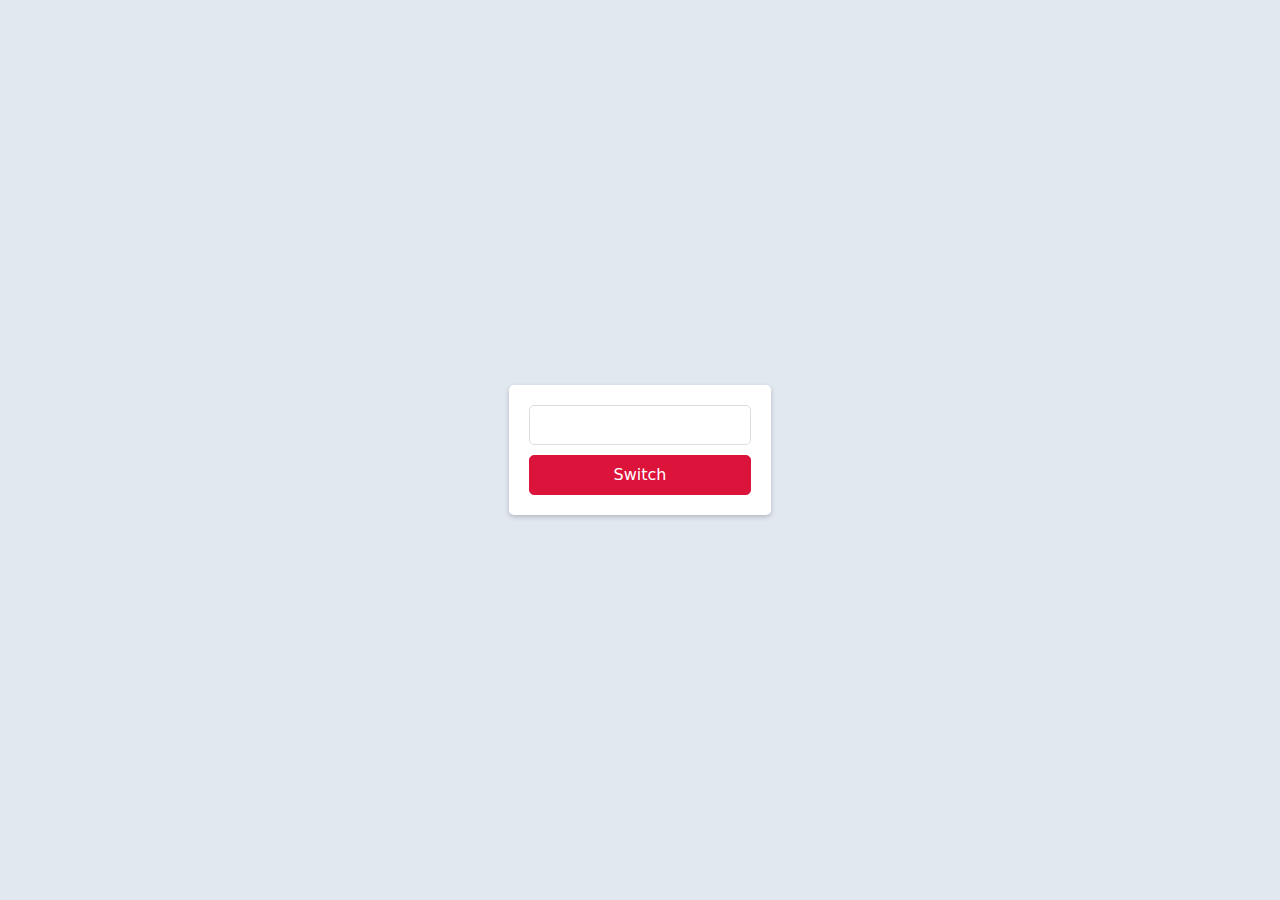
<file: color-switcher/index.html>
<!DOCTYPE html>
<html lang="en">
<head>
    <meta charset="UTF-8">
    <meta http-equiv="X-UA-Compatible" content="IE=edge">
    <meta name="viewport" content="width=device-width, initial-scale=1.0">
    <title>Color Switcher</title>
    <link rel="stylesheet" href="./style.css">
    <script defer src="./script.js"></script>
</head>
<body>
    <div class="widget">
        <input class="color-field" type="text">
        <button class="switcher">Switch</button>
    </div>
</body>
</html>
</file>
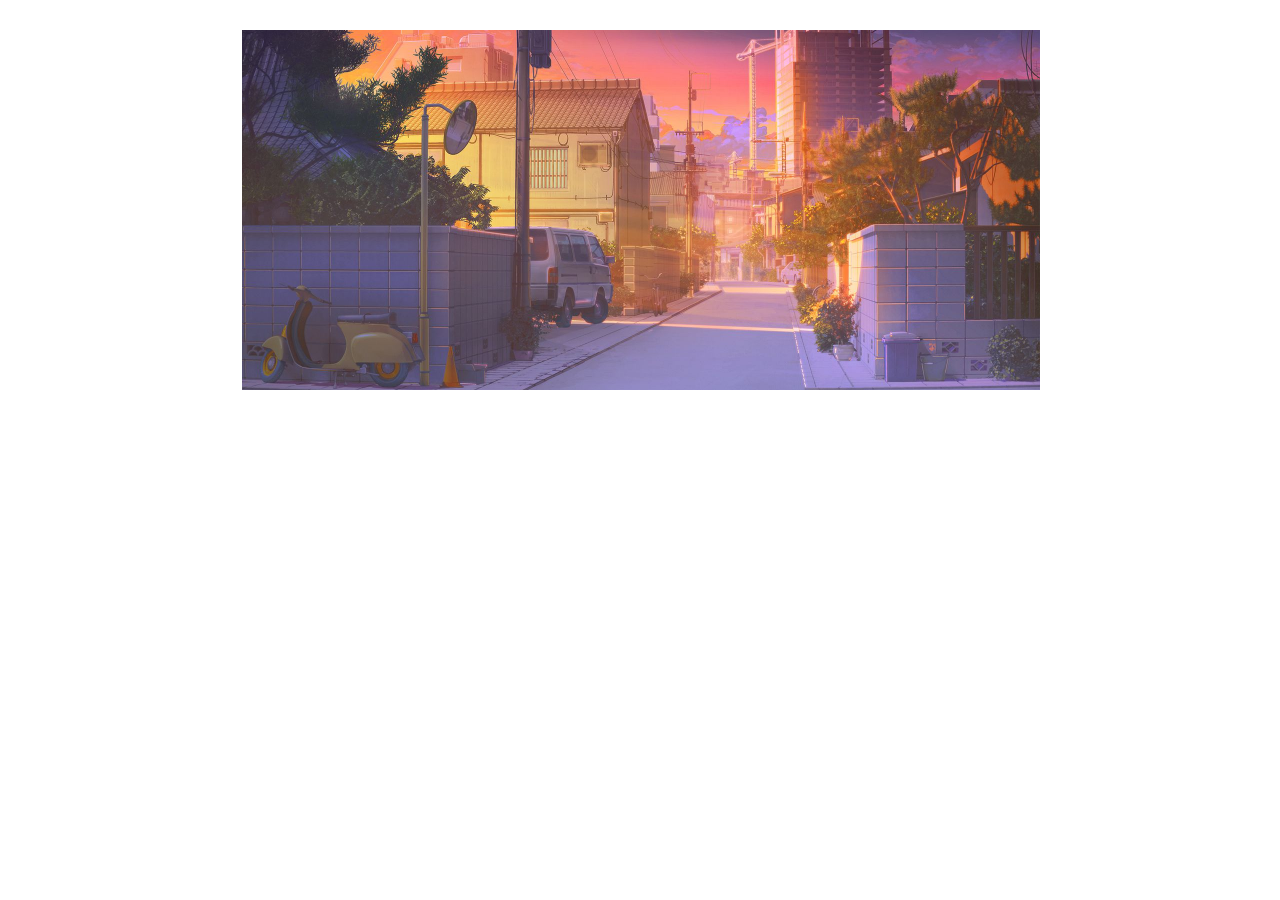
<file: compare-slider/index.html>
<!DOCTYPE html>
<html lang="en">
<head>
    <meta charset="UTF-8">
    <meta http-equiv="X-UA-Compatible" content="IE=edge">
    <meta name="viewport" content="width=device-width, initial-scale=1.0">
    <title>Compare Slider</title>
    <link rel="stylesheet" href="style.css">
    <script defer src="script.js"></script>
</head>
<body>
    <div id="slider">
        <img src="images/3.jpeg" alt="img" class="image">
        <img src="images/4.jpeg" alt="img" class="image">
        <div class="divider"></div>
    </div>
</body>
</html>
</file>
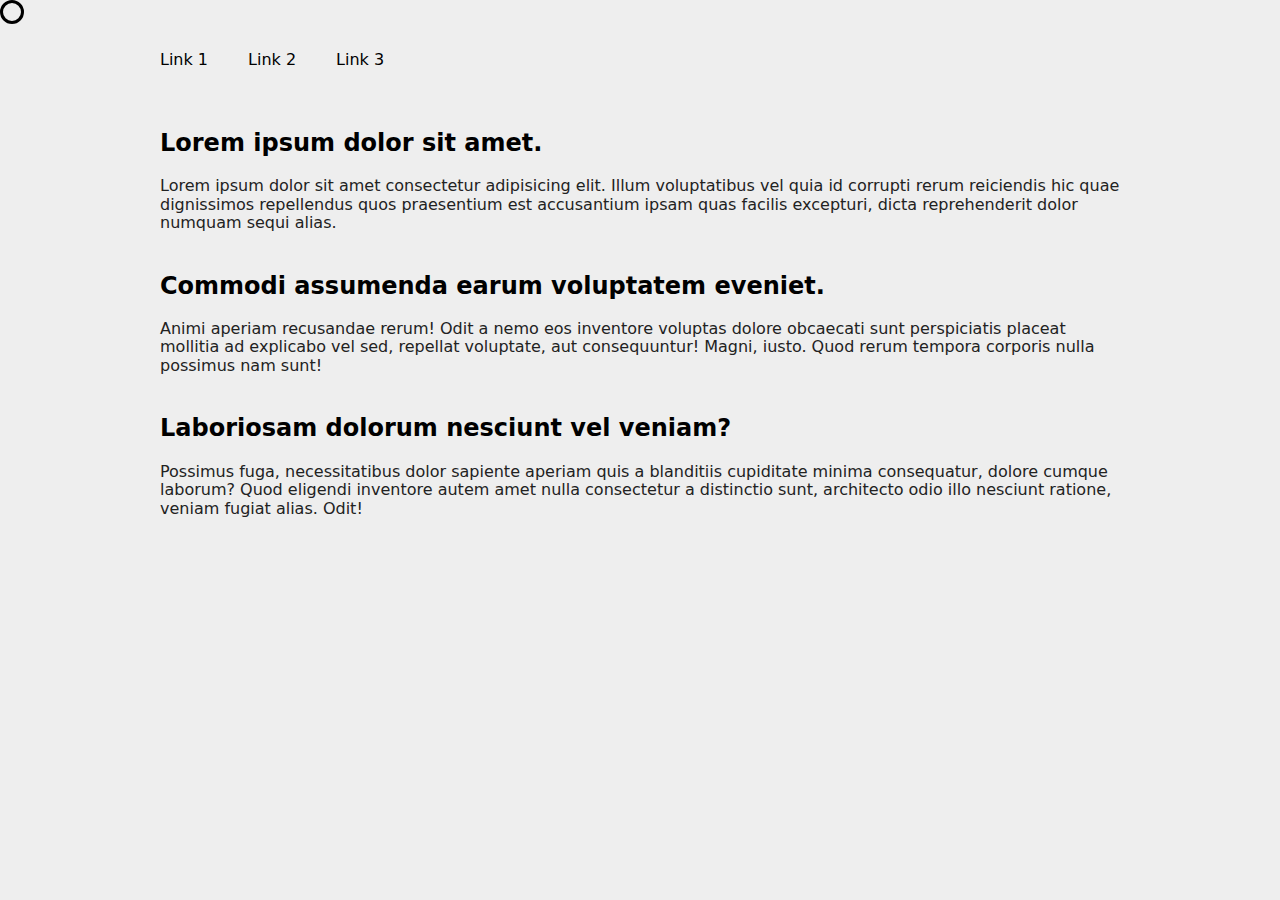
<file: custom-cursor/index.html>
<!DOCTYPE html>
<html lang="en">
<head>
    <meta charset="UTF-8">
    <meta http-equiv="X-UA-Compatible" content="IE=edge">
    <meta name="viewport" content="width=device-width, initial-scale=1.0">
    <title>Custom Cursor</title>
    <link rel="stylesheet" href="./style.css">
    <script defer src="./script.js"></script>
</head>
<body>
    <div class="cursor"></div>

    <div class="wrapper">
        <nav>
            <ul class="menu">
                <li><a href="#">Link 1</a></li>
                <li><a href="#">Link 2</a></li>
                <li><a href="#">Link 3</a></li>
            </ul>
        </nav>

        <article>
            <h2><a href="#">Lorem ipsum dolor sit amet.</a></h2>
            <div>Lorem ipsum dolor sit amet consectetur adipisicing elit. Illum voluptatibus vel quia id corrupti rerum reiciendis hic quae dignissimos repellendus quos praesentium est accusantium ipsam quas facilis excepturi, dicta reprehenderit dolor numquam sequi alias.</div>
        </article>
        <article>
            <h2><a href="#">Commodi assumenda earum voluptatem eveniet.</a></h2>
            <div>Animi aperiam recusandae rerum! Odit a nemo eos inventore voluptas dolore obcaecati sunt perspiciatis placeat mollitia ad explicabo vel sed, repellat voluptate, aut consequuntur! Magni, iusto. Quod rerum tempora corporis nulla possimus nam sunt!</div>
        </article>
        <article>
            <h2><a href="#">Laboriosam dolorum nesciunt vel veniam?</a></h2>
            <div>Possimus fuga, necessitatibus dolor sapiente aperiam quis a blanditiis cupiditate minima consequatur, dolore cumque laborum? Quod eligendi inventore autem amet nulla consectetur a distinctio sunt, architecto odio illo nesciunt ratione, veniam fugiat alias. Odit!</div>
        </article>
    </div>
</body>
</html>
</file>
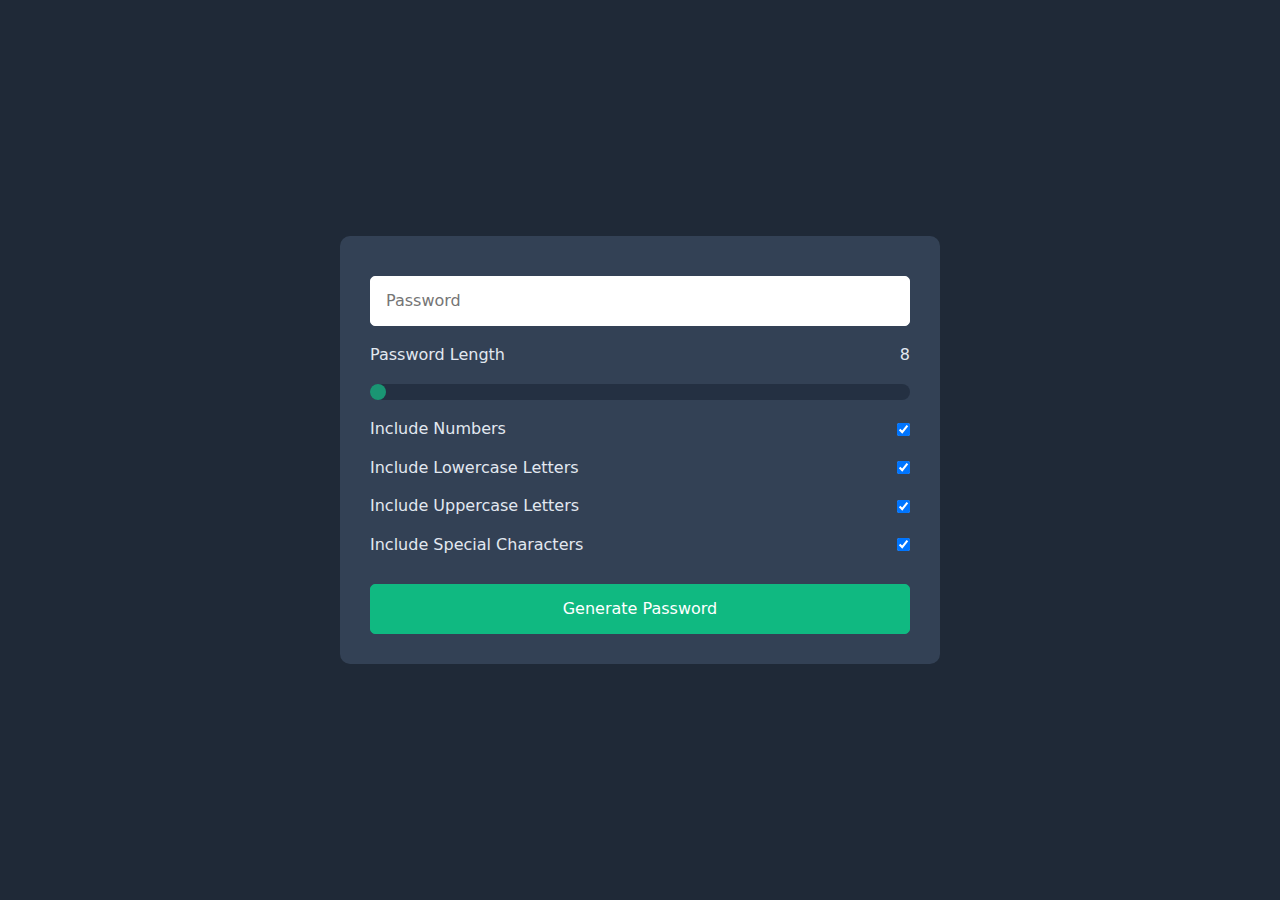
<file: password-maker/index.html>
<!DOCTYPE html>
<html lang="en">
  <head>
    <meta charset="UTF-8" />
    <meta http-equiv="X-UA-Compatible" content="IE=edge" />
    <meta name="viewport" content="width=device-width, initial-scale=1.0" />
    <link rel="stylesheet" href="./style.css" />
    <script defer src="./script.js"></script>
    <title>Password Maker</title>
  </head>
  <body>
    <main>
      <div class="pwMaker">
        <p class="pwBox">
          <input type="text" readonly class="pwField" placeholder="Password" />
        </p>

        <ul class="settings">
          <li>
            <span>Password Length</span>
            <span class="pwLengthDisplay">8</span>
          </li>
          <li>
            <input
              type="range"
              min="8"
              max="32"
              value="8"
              class="pwLength slider"
            />
          </li>
          <li>
            <span>Include Numbers</span>
            <input type="checkbox" class="numbers" checked />
          </li>
          <li>
            <span>Include Lowercase Letters</span>
            <input type="checkbox" class="lowercase" checked />
          </li>
          <li>
            <span>Include Uppercase Letters</span>
            <input type="checkbox" class="uppercase" checked />
          </li>
          <li>
            <span>Include Special Characters</span>
            <input type="checkbox" class="specialChars" checked />
          </li>
        </ul>
        <button class="pwButton">Generate Password</button>
      </div>
    </main>
  </body>
</html>
</file>
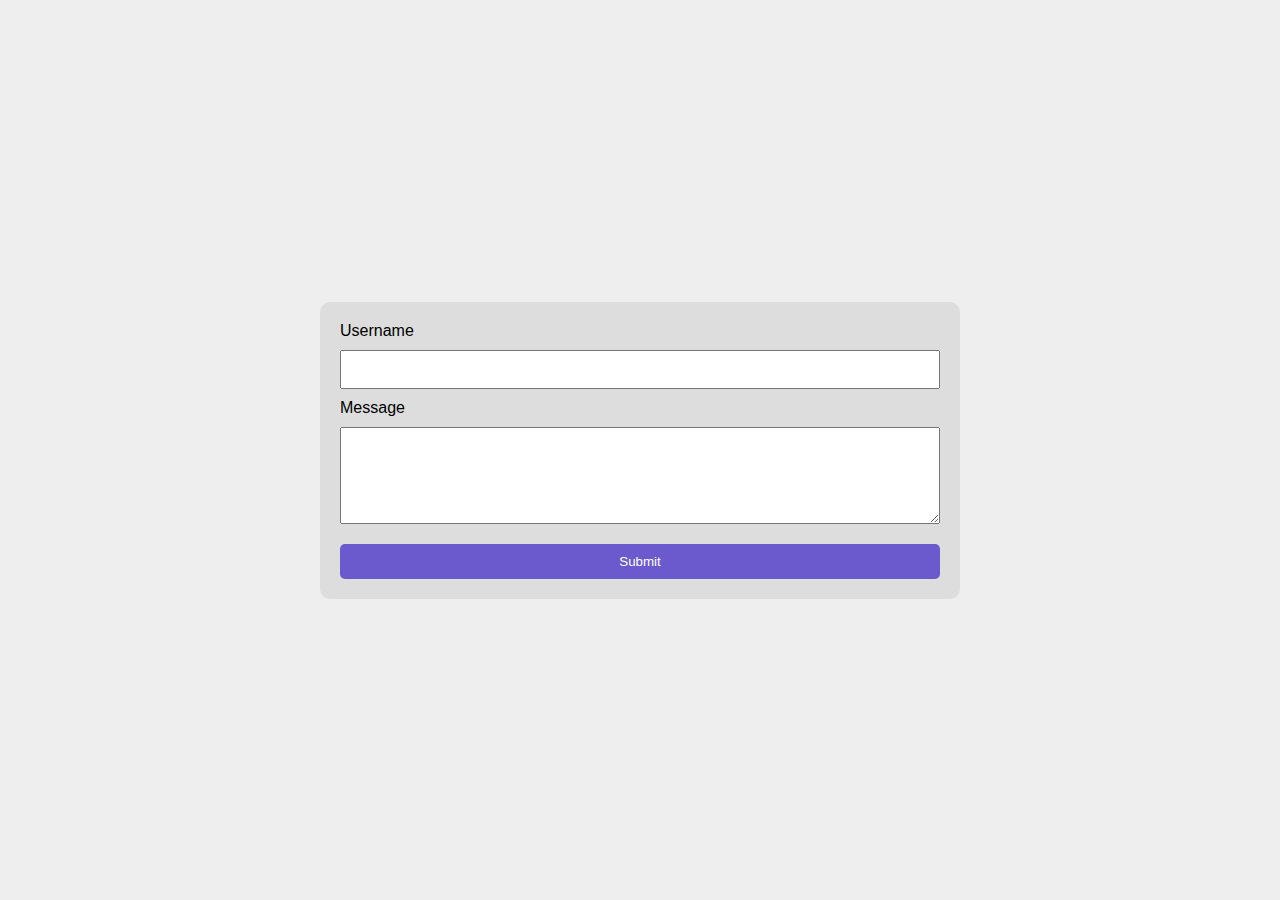
<file: text-counter/index.html>
<!DOCTYPE html>
<html lang="en">
  <head>
    <meta charset="UTF-8" />
    <meta name="viewport" content="width=device-width, initial-scale=1.0" />
    <title>Text Counter</title>
    <link rel="stylesheet" href="./style.css" />
    <script defer src="./script.js"></script>
  </head>
  <body>
    <div class="form">
      <label for="username">
        <span>Username</span>
        <input type="text" name="username" />
      </label>
      <label for="message">
        <span>Message</span>
        <textarea name="message" id="message" cols="30" rows="5" maxlength="150"></textarea>
        <span class="counter"></span>
      </label>
      <button class="btn">Submit</button>
    </div>
  </body>
</html>
</file>
<file: compare-slider/style.css>
*{
    margin:0;
    padding:0;
    box-sizing: border-box;
}

#slider{
    max-width:800px;
    height:360px;
    margin:30px auto;
    position:relative;
    overflow: hidden;
    cursor: ew-resize;
}

#slider .image{
    position: absolute;
    inset: 0;
    width:100%;
    height:100%;
    object-fit:cover;
    transition: clip-path 100ms;
}

.active{
    z-index: 1;
    pointer-events:none;
}
.divider{
    position: absolute;
    top:0;
    bottom:0;
    height:100%;
    width:2px;
    background:#fff;
    pointer-events: none;
    z-index:2;
    transition: all 100ms;
}
</file>
<file: text-counter/style.css>
*{
    margin: 0;
    padding: 0;
    box-sizing: border-box;
}

body{
    background: #eee;
    display: grid;
    place-items: center;
    min-height: 100vh;
    font-family: Arial, Helvetica, sans-serif;
}

.form{
    max-width: 640px;
    width:100%;
    background: #ddd;
    padding:20px;
    border-radius: 10px;
    display: flex;
    flex-direction: column;
    gap:10px;
}

label{
    display: flex;
    flex-direction: column;
    gap:10px;
}
input[type="text"],
textarea{
    padding: 10px;
}
.btn{
    background:slateblue;
    border:none;
    border-radius: 5px;
    color:white;
    padding: 10px;
}
</file>
<file: color-switcher/style.css>
/*! modern-normalize v1.1.0 | MIT License | https://github.com/sindresorhus/modern-normalize */
*, ::after, ::before {
  -webkit-box-sizing: border-box;
          box-sizing: border-box;
}

html {
  -moz-tab-size: 4;
  -o-tab-size: 4;
     tab-size: 4;
}

html {
  line-height: 1.15;
  -webkit-text-size-adjust: 100%;
}

body {
  margin: 0;
}

body {
  font-family: system-ui,-apple-system,'Segoe UI',Roboto,Helvetica,Arial,sans-serif,'Apple Color Emoji','Segoe UI Emoji';
}

hr {
  height: 0;
  color: inherit;
}

abbr[title] {
  -webkit-text-decoration: underline dotted;
          text-decoration: underline dotted;
}

b, strong {
  font-weight: bolder;
}

code, kbd, pre, samp {
  font-family: ui-monospace,SFMono-Regular,Consolas,'Liberation Mono',Menlo,monospace;
  font-size: 1em;
}

small {
  font-size: 80%;
}

sub, sup {
  font-size: 75%;
  line-height: 0;
  position: relative;
  vertical-align: baseline;
}

sub {
  bottom: -.25em;
}

sup {
  top: -.5em;
}

table {
  text-indent: 0;
  border-color: inherit;
}

button, input, optgroup, select, textarea {
  font-family: inherit;
  font-size: 100%;
  line-height: 1.15;
  margin: 0;
}

button, select {
  text-transform: none;
}

[type=button], [type=reset], [type=submit], button {
  -webkit-appearance: button;
}

::-moz-focus-inner {
  border-style: none;
  padding: 0;
}

:-moz-focusring {
  outline: 1px dotted ButtonText;
}

:-moz-ui-invalid {
  box-shadow: none;
}

legend {
  padding: 0;
}

progress {
  vertical-align: baseline;
}

::-webkit-inner-spin-button, ::-webkit-outer-spin-button {
  height: auto;
}

[type=search] {
  -webkit-appearance: textfield;
  outline-offset: -2px;
}

::-webkit-search-decoration {
  -webkit-appearance: none;
}

::-webkit-file-upload-button {
  -webkit-appearance: button;
  font: inherit;
}

summary {
  display: list-item;
}

body {
  background: #e2e8f0;
  color: #334155;
  display: -ms-grid;
  display: grid;
  min-height: 100vh;
  place-items: center;
  -webkit-transition: all .3s;
  transition: all .3s;
}

.widget {
  background: #fff;
  padding: 20px;
  border-radius: 5px;
  -webkit-box-shadow: 0px 2px 5px rgba(0, 0, 0, 0.2);
          box-shadow: 0px 2px 5px rgba(0, 0, 0, 0.2);
  display: -webkit-box;
  display: -ms-flexbox;
  display: flex;
  -webkit-box-orient: vertical;
  -webkit-box-direction: normal;
      -ms-flex-direction: column;
          flex-direction: column;
  gap: 10px;
}

.widget .color-field {
  padding: 10px;
  border: 1px solid #ddd;
  border-radius: 5px;
  text-transform: uppercase;
}

.widget .switcher {
  padding: 10px;
  background: crimson;
  border: 1px solid crimson;
  border-radius: 5px;
  color: #fff;
  cursor: pointer;
}

.widget .switcher:hover {
  opacity: 0.9;
}
/*# sourceMappingURL=style.css.map */
</file>
<file: custom-cursor/style.css>
/*! modern-normalize v1.1.0 | MIT License | https://github.com/sindresorhus/modern-normalize */
*, ::after, ::before {
  -webkit-box-sizing: border-box;
          box-sizing: border-box;
}

html {
  -moz-tab-size: 4;
  -o-tab-size: 4;
     tab-size: 4;
}

html {
  line-height: 1.15;
  -webkit-text-size-adjust: 100%;
}

body {
  margin: 0;
}

body {
  font-family: system-ui,-apple-system,'Segoe UI',Roboto,Helvetica,Arial,sans-serif,'Apple Color Emoji','Segoe UI Emoji';
}

hr {
  height: 0;
  color: inherit;
}

abbr[title] {
  -webkit-text-decoration: underline dotted;
          text-decoration: underline dotted;
}

b, strong {
  font-weight: bolder;
}

code, kbd, pre, samp {
  font-family: ui-monospace,SFMono-Regular,Consolas,'Liberation Mono',Menlo,monospace;
  font-size: 1em;
}

small {
  font-size: 80%;
}

sub, sup {
  font-size: 75%;
  line-height: 0;
  position: relative;
  vertical-align: baseline;
}

sub {
  bottom: -.25em;
}

sup {
  top: -.5em;
}

table {
  text-indent: 0;
  border-color: inherit;
}

button, input, optgroup, select, textarea {
  font-family: inherit;
  font-size: 100%;
  line-height: 1.15;
  margin: 0;
}

button, select {
  text-transform: none;
}

[type=button], [type=reset], [type=submit], button {
  -webkit-appearance: button;
}

::-moz-focus-inner {
  border-style: none;
  padding: 0;
}

:-moz-focusring {
  outline: 1px dotted ButtonText;
}

:-moz-ui-invalid {
  box-shadow: none;
}

legend {
  padding: 0;
}

progress {
  vertical-align: baseline;
}

::-webkit-inner-spin-button, ::-webkit-outer-spin-button {
  height: auto;
}

[type=search] {
  -webkit-appearance: textfield;
  outline-offset: -2px;
}

::-webkit-search-decoration {
  -webkit-appearance: none;
}

::-webkit-file-upload-button {
  -webkit-appearance: button;
  font: inherit;
}

summary {
  display: list-item;
}

body {
  background: #eee;
  color: #222;
  padding: 10px;
}

a {
  color: #000;
  text-decoration: none;
}

.cursor {
  width: 24px;
  height: 24px;
  border: 3px solid #000;
  border-radius: 50%;
  position: absolute;
  top: 0;
  left: 0;
  -webkit-transition: all 150ms ease-out;
  transition: all 150ms ease-out;
  pointer-events: none;
}

.hovered {
  height: 56px;
  width: 56px;
  background: #fff;
  mix-blend-mode: difference;
}

.wrapper {
  max-width: 960px;
  margin: 0px auto;
}

nav ul.menu {
  height: 100px;
  list-style: none;
  margin: 0;
  padding: 0;
  display: -webkit-box;
  display: -ms-flexbox;
  display: flex;
  -webkit-box-align: center;
      -ms-flex-align: center;
          align-items: center;
  gap: 40px;
}

article {
  margin-bottom: 40px;
}
/*# sourceMappingURL=style.css.map */
</file>
<file: password-maker/style.css>
/*! modern-normalize v1.1.0 | MIT License | https://github.com/sindresorhus/modern-normalize */
*,
::after,
::before {
  box-sizing: border-box;
}
html {
  -moz-tab-size: 4;
  tab-size: 4;
}
html {
  line-height: 1.15;
  -webkit-text-size-adjust: 100%;
}
body {
  margin: 0;
}
body {
  font-family: system-ui, -apple-system, "Segoe UI", Roboto, Helvetica, Arial,
    sans-serif, "Apple Color Emoji", "Segoe UI Emoji";
}
hr {
  height: 0;
  color: inherit;
}
abbr[title] {
  text-decoration: underline dotted;
}
b,
strong {
  font-weight: bolder;
}
code,
kbd,
pre,
samp {
  font-family: ui-monospace, SFMono-Regular, Consolas, "Liberation Mono", Menlo,
    monospace;
  font-size: 1em;
}
small {
  font-size: 80%;
}
sub,
sup {
  font-size: 75%;
  line-height: 0;
  position: relative;
  vertical-align: baseline;
}
sub {
  bottom: -0.25em;
}
sup {
  top: -0.5em;
}
table {
  text-indent: 0;
  border-color: inherit;
}
button,
input,
optgroup,
select,
textarea {
  font-family: inherit;
  font-size: 100%;
  line-height: 1.15;
  margin: 0;
}
button,
select {
  text-transform: none;
}
[type="button"],
[type="reset"],
[type="submit"],
button {
  -webkit-appearance: button;
}
::-moz-focus-inner {
  border-style: none;
  padding: 0;
}
:-moz-focusring {
  outline: 1px dotted ButtonText;
}
:-moz-ui-invalid {
  box-shadow: none;
}
legend {
  padding: 0;
}
progress {
  vertical-align: baseline;
}
::-webkit-inner-spin-button,
::-webkit-outer-spin-button {
  height: auto;
}
[type="search"] {
  -webkit-appearance: textfield;
  outline-offset: -2px;
}
::-webkit-search-decoration {
  -webkit-appearance: none;
}
::-webkit-file-upload-button {
  -webkit-appearance: button;
  font: inherit;
}
summary {
  display: list-item;
}

body {
  color: #e2e8f0;
}

main {
  width: 100%;
  min-height: 100vh;
  background: #1f2937;
  display: grid;
  place-items: center;
}

.pwMaker {
  width: 100%;
  max-width: 600px;
  padding: 30px;
  margin: 0px auto;
  background: #334155;
  border-radius: 10px;
  display: flex;
  flex-direction: column;
  gap: 10px;
}
.pwBox {
  display: flex;
  gap: 10px;
  margin: 10px 0px;
}

.pwField {
  flex: 1;
  padding: 15px;
  border-radius: 5px;
  border:1px solid #fff;
}

.setting {
  display: flex;
  gap: 15px;
  align-items: center;
  justify-content: space-between;
}
ul.settings {
  list-style: none;
  margin: 0;
  padding: 0;
}

ul.settings li {
  display: flex;
  gap: 15px;
  align-items: center;
  justify-content: space-between;
  margin: 0px 0px 20px 0px;
}

.pwButton {
  width: 100%;
  padding: 15px 20px;
  background: #10b981;
  border: 1px solid #10b981;
  border-radius: 5px;
  color: #fff;
  cursor: pointer;
}
.pwButton:hover{
  opacity: 90%;
}

.slider {
  -webkit-appearance: none; /* Override default CSS styles */
  appearance: none;
  width: 100%; /* Full-width */
  height: 16px; /* Specified height */
  background: #1e293b; /* Grey background */
  outline: none; /* Remove outline */
  opacity: 0.7; /* Set transparency (for mouse-over effects on hover) */
  -webkit-transition: 0.2s; /* 0.2 seconds transition on hover */
  transition: opacity 0.2s;
  border-radius: 9999em;
}

/* Mouse-over effects */
.slider:hover {
  opacity: 1; /* Fully shown on mouse-over */
}

/* The slider handle (use -webkit- (Chrome, Opera, Safari, Edge) and -moz- (Firefox) to override default look) */
.slider::-webkit-slider-thumb {
  -webkit-appearance: none; /* Override default look */
  appearance: none;
  width: 16px; /* Set a specific slider handle width */
  height: 16px; /* Slider handle height */
  border-radius: 50%;
  background: #10b981; /* Green background */
  cursor: pointer; /* Cursor on hover */
}

.slider::-moz-range-thumb {
  width: 25px; /* Set a specific slider handle width */
  height: 25px; /* Slider handle height */
  background: #10b981; /* Green background */
  cursor: pointer; /* Cursor on hover */
}
</file>
